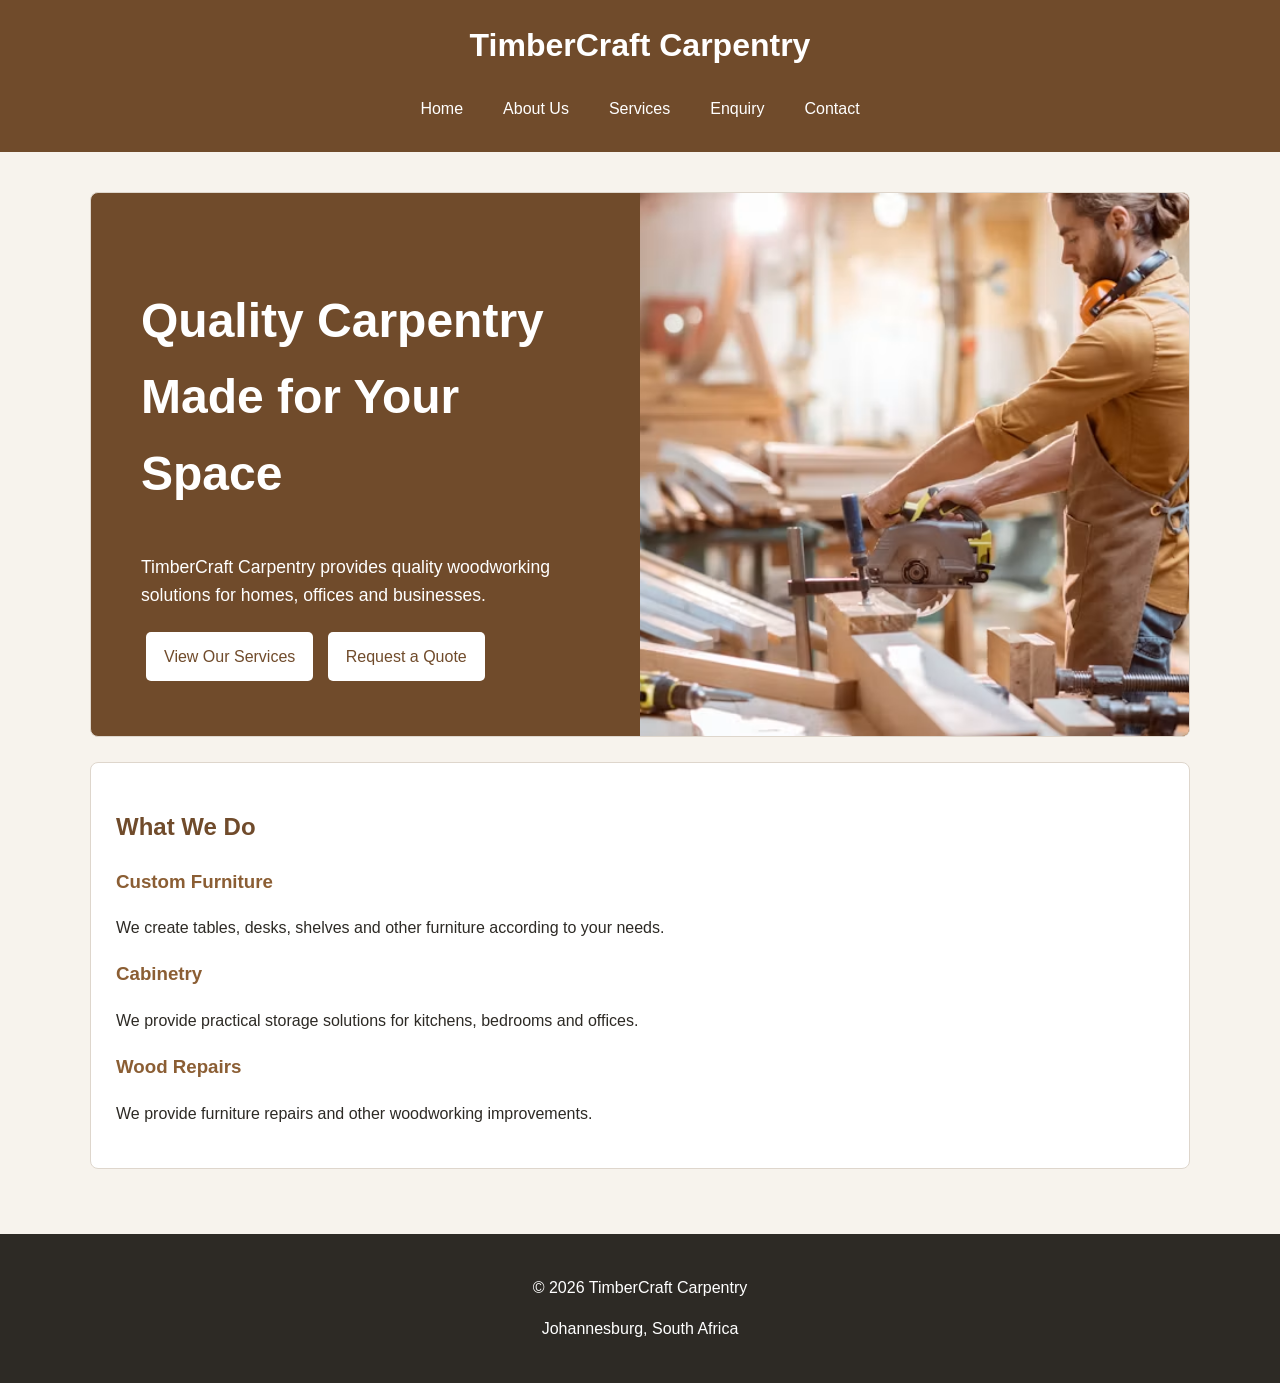
<file: index.html>
<!DOCTYPE html>
<html lang="en">

<head>
    <meta charset="UTF-8">

    <meta name="viewport" content="width=device-width, initial-scale=1.0">

    <title>TimberCraft Carpentry | Home</title>

    <link rel="stylesheet" href="css/style.css">
</head>

<body>

    <!-- Header -->
    <header>

        <h1>TimberCraft Carpentry</h1>

        <!-- Navigation -->
        <nav>
            <a href="index.html">Home</a>
            <a href="about.html">About Us</a>
            <a href="services.html">Services</a>
            <a href="enquiry.html">Enquiry</a>
            <a href="contact.html">Contact</a>
        </nav>

    </header>


    <!-- Main Content -->
    <main>

        <!-- Hero Section -->
        <section class="hero">

            <div class="hero-text">

                <h2>Quality Carpentry Made for Your Space</h2>

                <p>
                    TimberCraft Carpentry provides quality woodworking
                    solutions for homes, offices and businesses.
                </p>

                <a href="services.html">View Our Services</a>

                <a href="enquiry.html">Request a Quote</a>

            </div>

            <div class="hero-image">

                <img src="images/carpenter.jpg"
                     alt="Carpenter working with wood in a workshop">

            </div>

        </section>


        <!-- Services Introduction -->
        <section>

            <h2>What We Do</h2>

            <h3>Custom Furniture</h3>

            <p>
                We create tables, desks, shelves and other
                furniture according to your needs.
            </p>


            <h3>Cabinetry</h3>

            <p>
                We provide practical storage solutions for
                kitchens, bedrooms and offices.
            </p>


            <h3>Wood Repairs</h3>

            <p>
                We provide furniture repairs and other
                woodworking improvements.
            </p>

        </section>

    </main>


    <!-- Footer -->
    <footer>

        <p>
            &copy; 2026 TimberCraft Carpentry
        </p>

        <p>
            Johannesburg, South Africa
        </p>

    </footer>

</body>

</html>
</file>
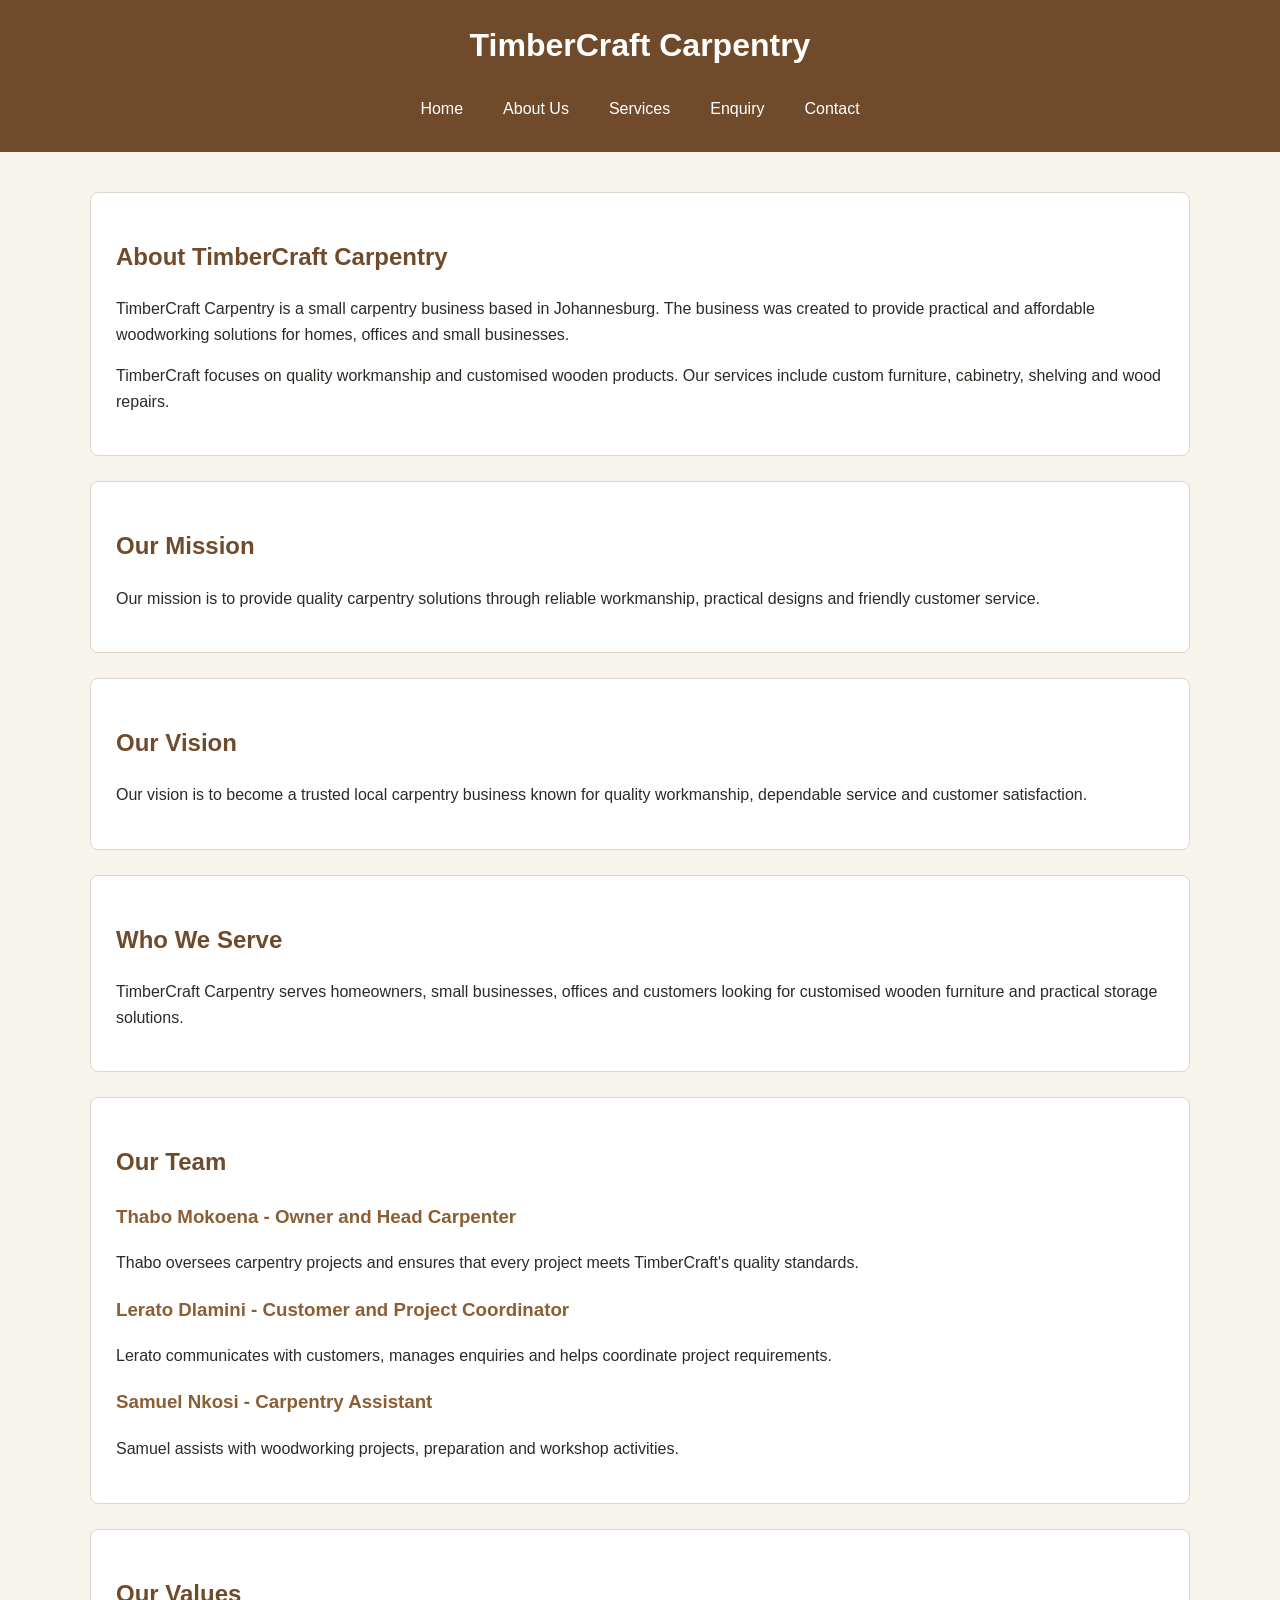
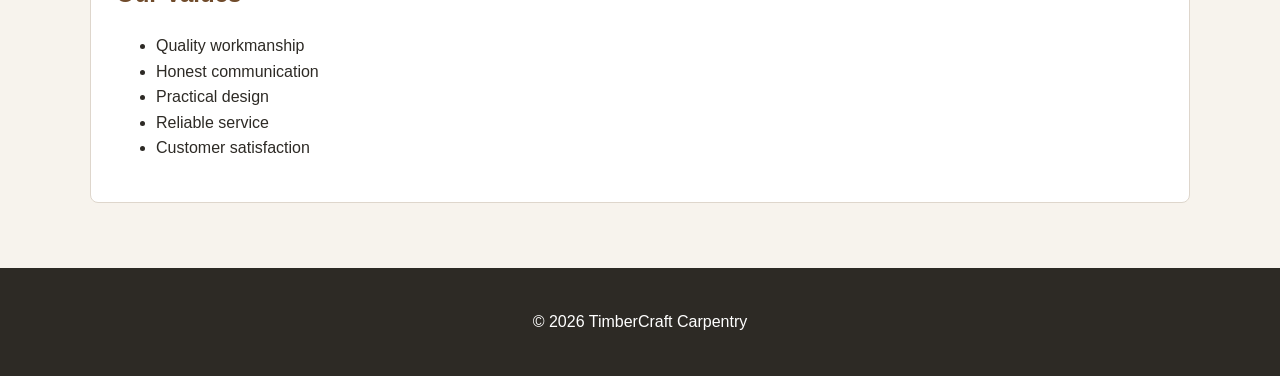
<file: about.html>
<!DOCTYPE html>
<html lang="en">

<head>

    <meta charset="UTF-8">

    <meta name="viewport" content="width=device-width, initial-scale=1.0">

    <title>TimberCraft Carpentry | About Us</title>

    <link rel="stylesheet" href="css/style.css">

</head>

<body>

    <!-- Header and Navigation -->
    <header>

        <h1>TimberCraft Carpentry</h1>

        <nav>

            <a href="index.html">Home</a>

            <a href="about.html">About Us</a>

            <a href="services.html">Services</a>

            <a href="enquiry.html">Enquiry</a>

            <a href="contact.html">Contact</a>

        </nav>

    </header>


    <!-- Main Content -->
    <main>

        <!-- Organisation History -->
        <section>

            <h2>About TimberCraft Carpentry</h2>

            <p>
                TimberCraft Carpentry is a small carpentry business
                based in Johannesburg. The business was created to
                provide practical and affordable woodworking solutions
                for homes, offices and small businesses.
            </p>

            <p>
                TimberCraft focuses on quality workmanship and
                customised wooden products. Our services include
                custom furniture, cabinetry, shelving and wood repairs.
            </p>

        </section>
<!-- Mission -->
  <section> 
    <h2>Our Mission</h2>
     <p> Our mission is to provide quality carpentry solutions through reliable workmanship, practical designs and friendly customer service. 

     </p>
     </section>
      <!-- Vision -->
        <section> 
            <h2>Our Vision</h2>
             <p> Our vision is to become a trusted local carpentry business known for quality workmanship, dependable service and customer satisfaction. </p>
             </section> 
             <!-- Target Audience -->
               <section> 
                <h2>Who We Serve</h2> 
                <p> TimberCraft Carpentry serves homeowners, small businesses, offices and customers looking for customised wooden furniture and practical storage solutions. 

                </p>
             </section>
              <!-- Team Members --> 
               <section> 
                <h2>Our Team</h2> 
                <h3>Thabo Mokoena - Owner and Head Carpenter</h3> 
                <p> Thabo oversees carpentry projects and ensures that every project meets TimberCraft's quality standards. </p>
                 <h3>Lerato Dlamini - Customer and Project Coordinator</h3> 
                 <p> Lerato communicates with customers, manages enquiries and helps coordinate project requirements. </p>
                  <h3>Samuel Nkosi - Carpentry Assistant</h3> 
                  <p> Samuel assists with woodworking projects, preparation and workshop activities. </p>
                 </section>
                  <!-- Values -->
                    <section> 
                        <h2>Our Values</h2>
                         <ul> <li>Quality workmanship</li>
                             <li>Honest communication</li>
                              <li>Practical design</li> 
                              <li>Reliable service</li>
                              <li>Customer satisfaction</li> </ul>
                             </section>
                             </main>
                              <!-- Footer --> 
                               <footer>
                                 <p>&copy; 2026 TimberCraft Carpentry</p>
                                 </footer>
                                </body> 
                                </html>
</file>
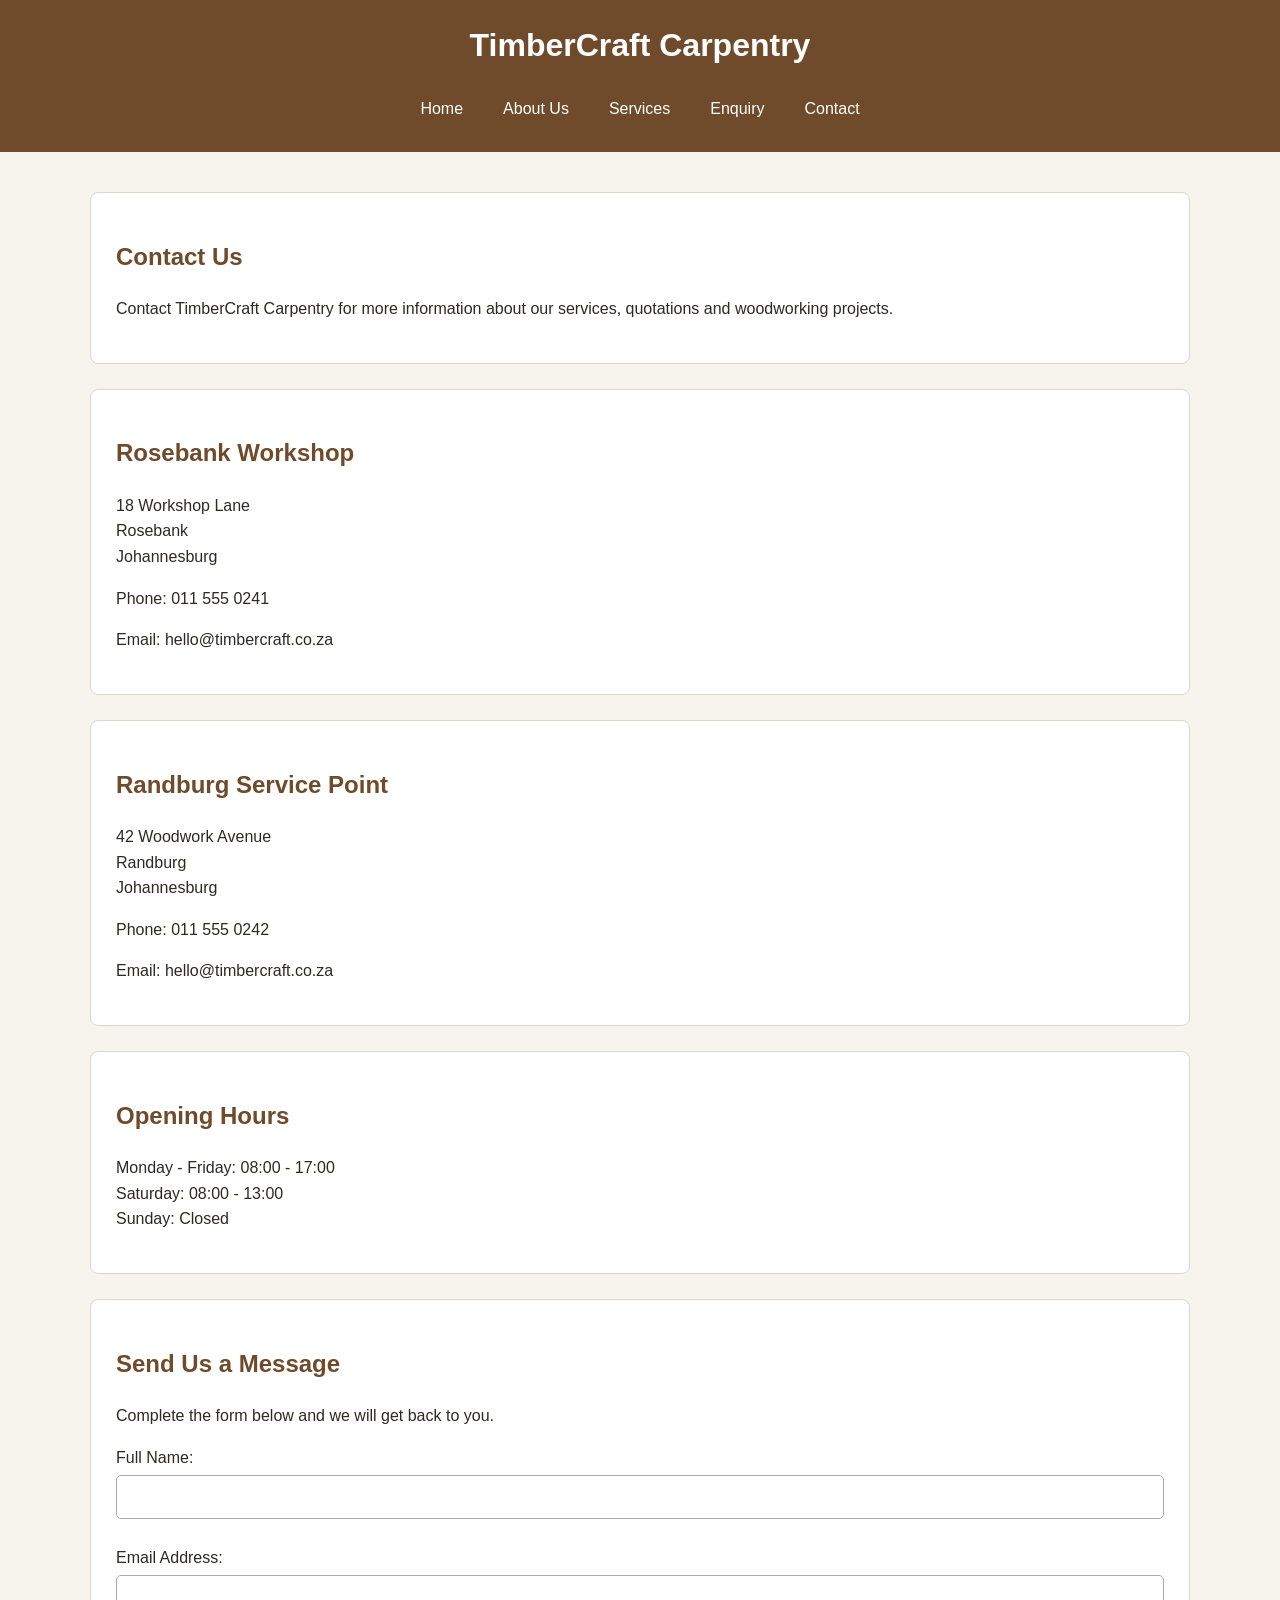
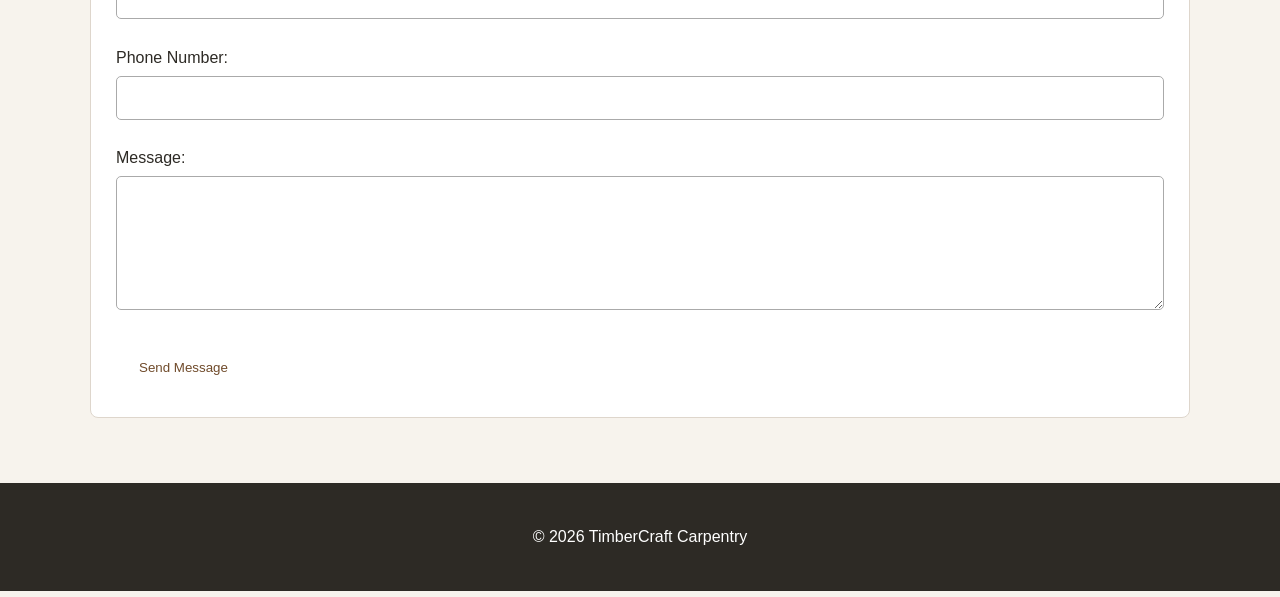
<file: contact.html>
<!DOCTYPE html>
<html lang="en">

<head>

    <meta charset="UTF-8">

    <meta name="viewport" content="width=device-width, initial-scale=1.0">

    <title>TimberCraft Carpentry | Contact</title>

    <link rel="stylesheet" href="css/style.css">

</head>

<body>

    <!-- Header -->
    <header>

        <h1>TimberCraft Carpentry</h1>

        <!-- Navigation -->
        <nav>

            <a href="index.html">Home</a>

            <a href="about.html">About Us</a>

            <a href="services.html">Services</a>

            <a href="enquiry.html">Enquiry</a>

            <a href="contact.html">Contact</a>

        </nav>

    </header>


    <!-- Main Content -->
    <main>

        <section>

            <h2>Contact Us</h2>

            <p>
                Contact TimberCraft Carpentry for more information
                about our services, quotations and woodworking projects.
            </p>

        </section>


        <!-- Location 1 -->
        <section>

            <h2>Rosebank Workshop</h2>

            <p>
                18 Workshop Lane<br>
                Rosebank<br>
                Johannesburg
            </p>

            <p>
                Phone: 011 555 0241
            </p>

            <p>
                Email: hello@timbercraft.co.za
            </p>

        </section>


        <!-- Location 2 -->
        <section>

            <h2>Randburg Service Point</h2>

            <p>
                42 Woodwork Avenue<br>
                Randburg<br>
                Johannesburg
            </p>

            <p>
                Phone: 011 555 0242
            </p>

            <p>
                Email: hello@timbercraft.co.za
            </p>

        </section>


        <!-- Opening Hours -->
        <section>

            <h2>Opening Hours</h2>

            <p>
                Monday - Friday: 08:00 - 17:00<br>
                Saturday: 08:00 - 13:00<br>
                Sunday: Closed
            </p>

        </section>


        <!-- Contact Form -->
        <section>

            <h2>Send Us a Message</h2>

            <p>
                Complete the form below and we will get back to you.
            </p>

            <form>

                <label for="contact-name">
                    Full Name:
                </label>

                <input
                    type="text"
                    id="contact-name"
                    name="contact-name"
                    required>

                <br><br>


                <label for="contact-email">
                    Email Address:
                </label>

                <input
                    type="email"
                    id="contact-email"
                    name="contact-email"
                    required>

                <br><br>


                <label for="contact-phone">
                    Phone Number:
                </label>

                <input
                    type="tel"
                    id="contact-phone"
                    name="contact-phone"
                    required>

                <br><br>


                <label for="contact-message">
                    Message:
                </label>

                <br>

                <textarea
                    id="contact-message"
                    name="contact-message"
                    rows="6"
                    required></textarea>

                <br><br>


                <button type="submit">
                    Send Message
                </button>

            </form>

        </section>

    </main>


    <!-- Footer -->
    <footer>

        <p>&copy; 2026 TimberCraft Carpentry</p>

    </footer>

    <script src="script.js"></script>
    
</body>

</html>
</file>
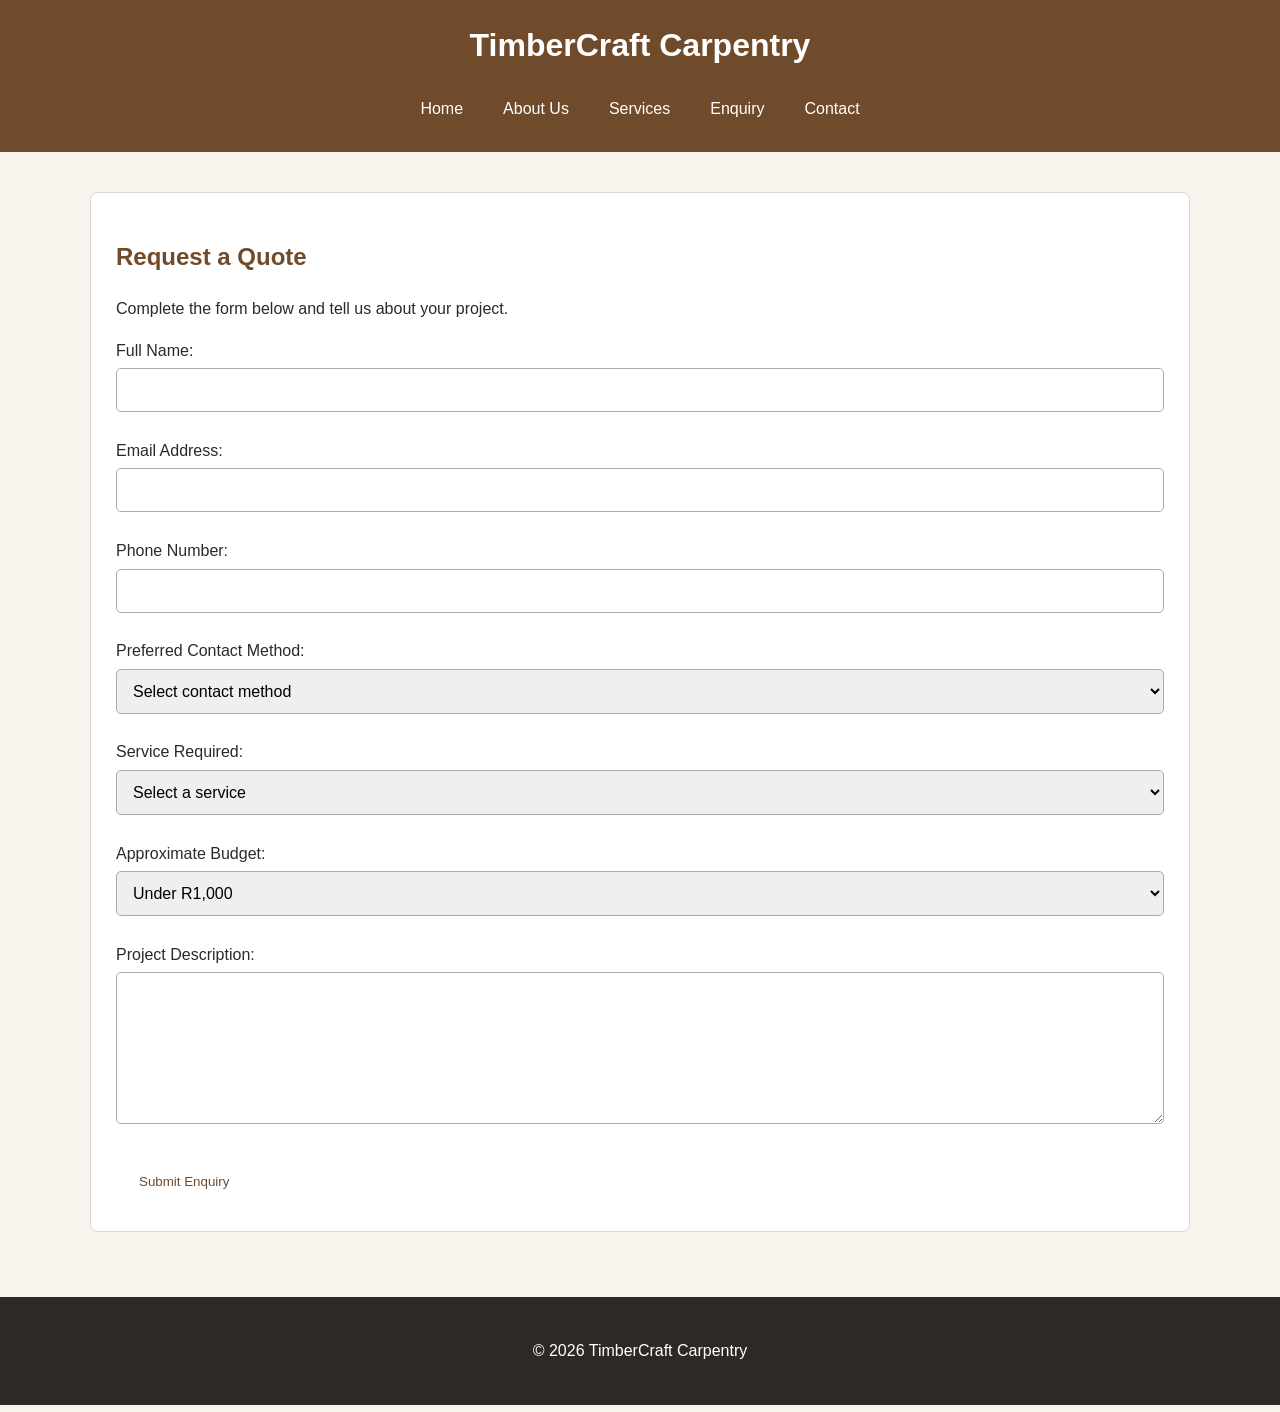
<file: enquiry.html>
<!DOCTYPE html>
<html lang="en">

<head>

    <meta charset="UTF-8">

    <meta name="viewport" content="width=device-width, initial-scale=1.0">

    <title>TimberCraft Carpentry | Enquiry</title>

    <link rel="stylesheet" href="css/style.css">

</head>

<body>

    <header>

        <h1>TimberCraft Carpentry</h1>

        <nav>

            <a href="index.html">Home</a>

            <a href="about.html">About Us</a>

            <a href="services.html">Services</a>

            <a href="enquiry.html">Enquiry</a>

            <a href="contact.html">Contact</a>

        </nav>

    </header>


    <main>

        <section>

            <h2>Request a Quote</h2>

            <p>
                Complete the form below and tell us
                about your project.
            </p>


            <form>

                <label for="name">
                    Full Name:
                </label>

                <input
                    type="text"
                    id="name"
                    name="name"
                    required>


                <br><br>


                <label for="email">
                    Email Address:
                </label>

                <input
                    type="email"
                    id="email"
                    name="email"
                    required>


                <br><br>


                <label for="phone">
                    Phone Number:
                </label>

                <input
                    type="tel"
                    id="phone"
                    name="phone"
                    required>


                <br><br>
<!-- Preferred Contact Method -->
<label for="contact">
    Preferred Contact Method:
</label>

<select id="contact" name="contact" required>

    <option value="">
        Select contact method
    </option>

    <option value="email">
        Email
    </option>

    <option value="phone">
        Phone Call
    </option>

</select>

<br><br>

                <label for="service">
                    Service Required:
                </label>

                <select
                    id="service"
                    name="service"
                    required>

                    <option value="">
                        Select a service
                    </option>

                    <option value="furniture">
                        Custom Furniture
                    </option>

                    <option value="cabinetry">
                        Cabinetry
                    </option>

                    <option value="repairs">
                        Wood Repairs
                    </option>

                    <option value="shelving">
                        Shelving
                    </option>

                    <option value="doors">
                        Door and Frame Work
                    </option>

                    <option value="refinishing">
                        Refinishing
                    </option>

                </select>


                <br><br>


                <label for="budget">
                    Approximate Budget:
                </label>

                <select id="budget" name="budget">

                    <option>
                        Under R1,000
                    </option>

                    <option>
                        R1,000 - R2,500
                    </option>

                    <option>
                        R2,501 - R5,000
                    </option>

                    <option>
                        R5,000+
                    </option>

                </select>


                <br><br>


                <label for="message">
                    Project Description:
                </label>

                <br>

                <textarea
                    id="message"
                    name="message"
                    rows="7"
                    required>
                </textarea>


                <br><br>


                <button type="submit">
                    Submit Enquiry
                </button>

            </form>

        </section>

    </main>


    <footer>

        <p>&copy; 2026 TimberCraft Carpentry</p>

    </footer>

    <script src="script.js"></script>
    
</body>

</html>
</file>
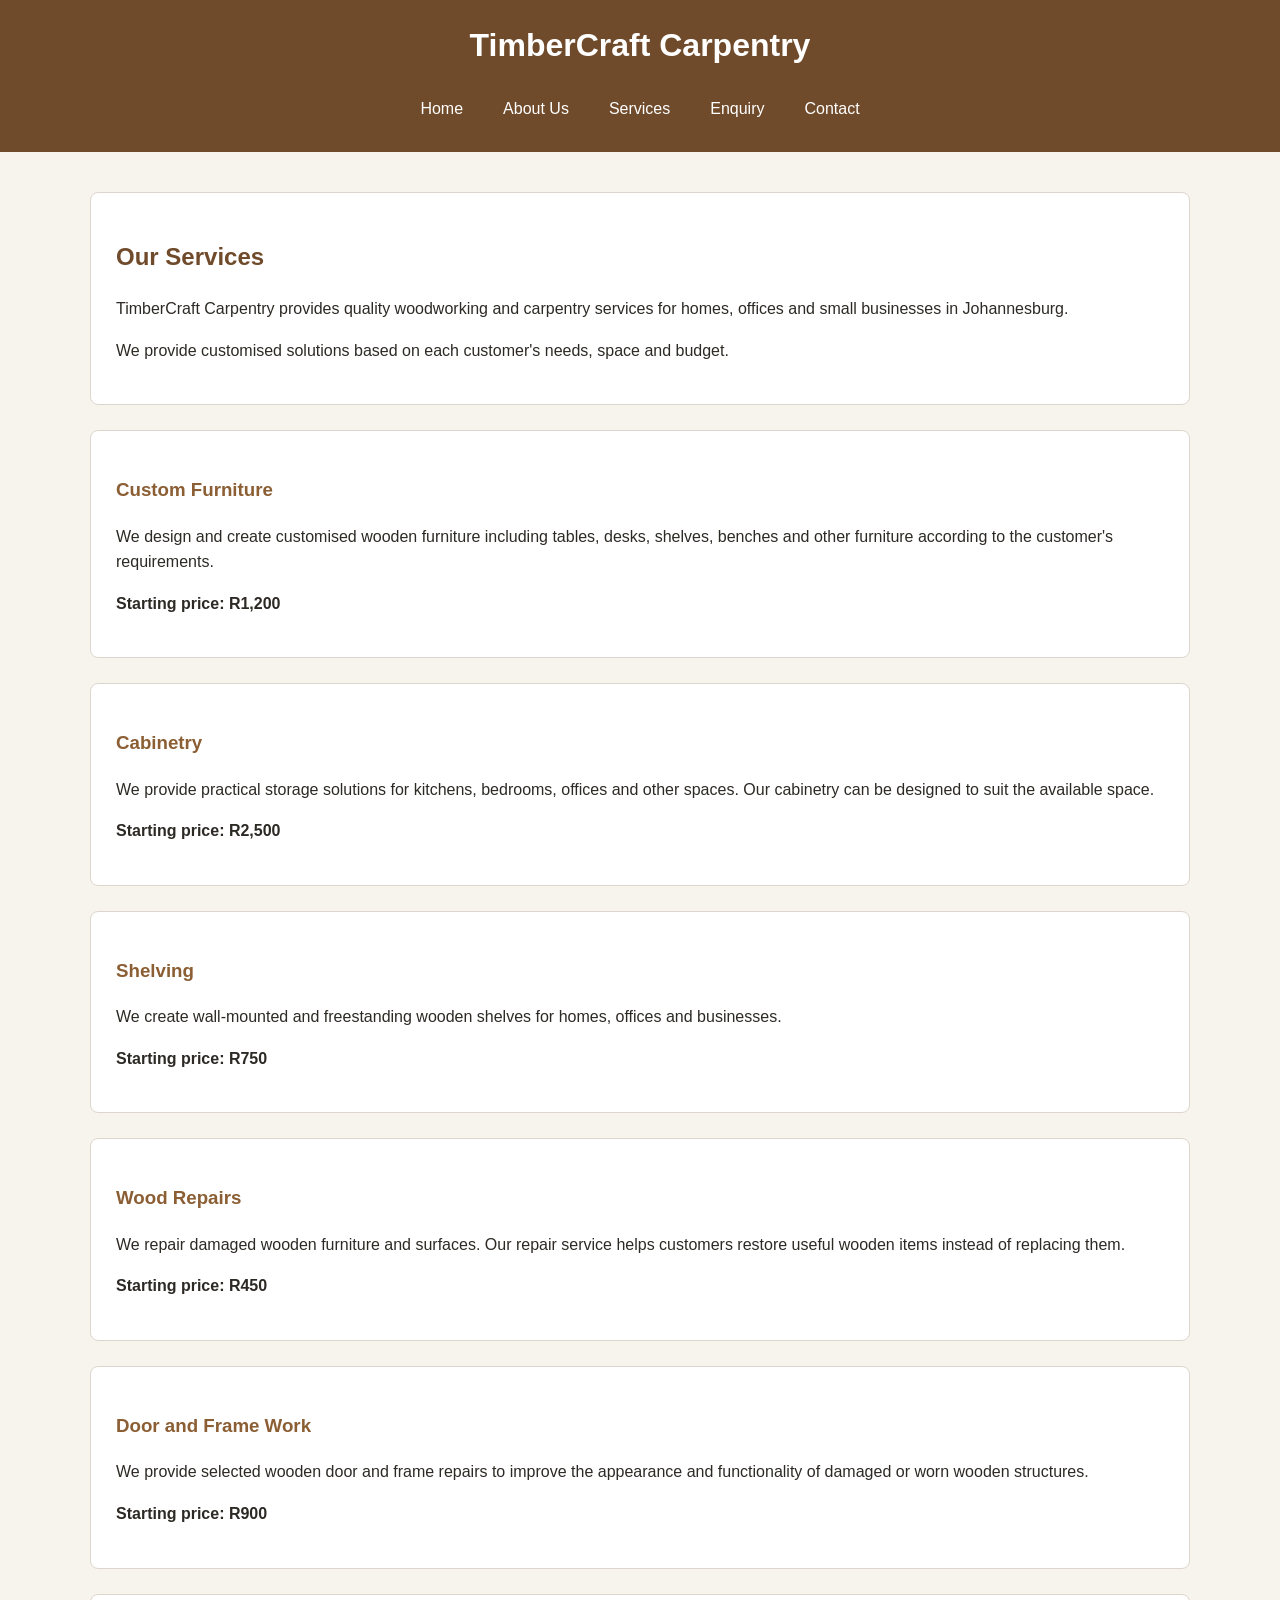
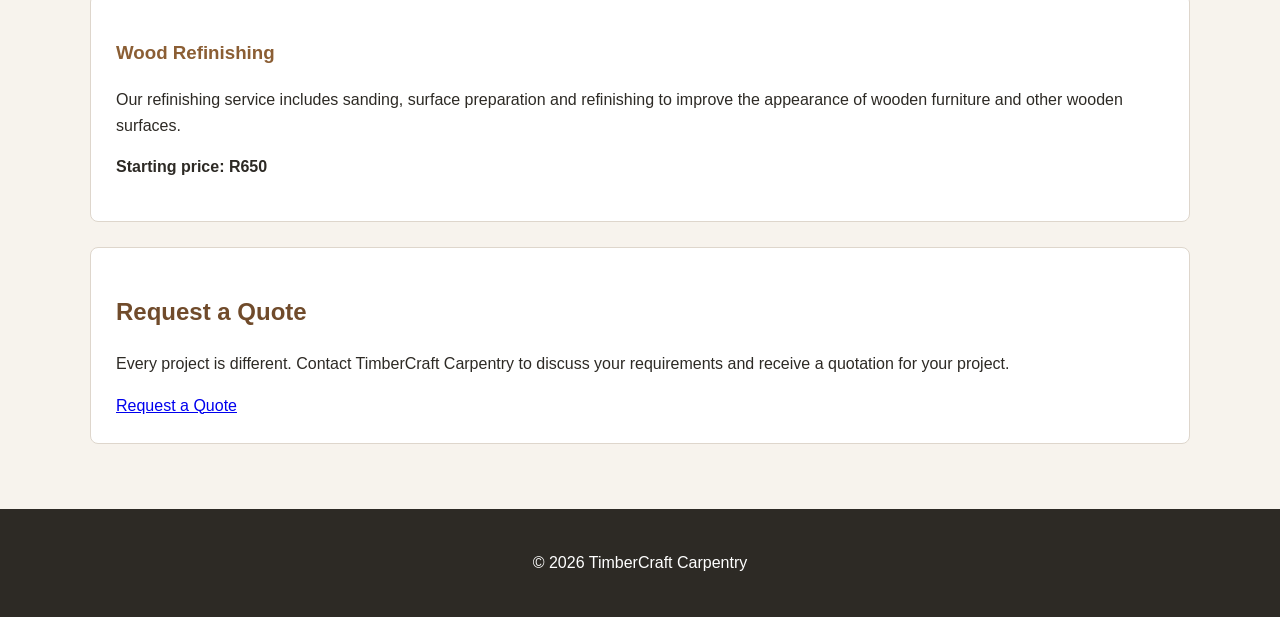
<file: services.html>
<!DOCTYPE html>
<html lang="en">

<head>

    <meta charset="UTF-8">

    <meta name="viewport" content="width=device-width, initial-scale=1.0">

    <title>TimberCraft Carpentry | Services</title>

    <link rel="stylesheet" href="css/style.css">

</head>

<body>

    <!-- Header -->
    <header>

        <h1>TimberCraft Carpentry</h1>

        <!-- Navigation -->
        <nav>

            <a href="index.html">Home</a>

            <a href="about.html">About Us</a>

            <a href="services.html">Services</a>

            <a href="enquiry.html">Enquiry</a>

            <a href="contact.html">Contact</a>

        </nav>

    </header>


    <!-- Main Content -->
    <main>

        <section>

            <h2>Our Services</h2>

            <p>
                TimberCraft Carpentry provides quality woodworking
                and carpentry services for homes, offices and small
                businesses in Johannesburg.
            </p>

            <p>
                We provide customised solutions based on each
                customer's needs, space and budget.
            </p>

        </section>


        <section>

            <h3>Custom Furniture</h3>

            <p>
                We design and create customised wooden furniture
                including tables, desks, shelves, benches and other
                furniture according to the customer's requirements.
            </p>

            <p><strong>Starting price: R1,200</strong></p>

        </section>


        <section>

            <h3>Cabinetry</h3>

            <p>
                We provide practical storage solutions for kitchens,
                bedrooms, offices and other spaces. Our cabinetry
                can be designed to suit the available space.
            </p>

            <p><strong>Starting price: R2,500</strong></p>

        </section>


        <section>

            <h3>Shelving</h3>

            <p>
                We create wall-mounted and freestanding wooden
                shelves for homes, offices and businesses.
            </p>

            <p><strong>Starting price: R750</strong></p>

        </section>


        <section>

            <h3>Wood Repairs</h3>

            <p>
                We repair damaged wooden furniture and surfaces.
                Our repair service helps customers restore useful
                wooden items instead of replacing them.
            </p>

            <p><strong>Starting price: R450</strong></p>

        </section>


        <section>

            <h3>Door and Frame Work</h3>

            <p>
                We provide selected wooden door and frame repairs
                to improve the appearance and functionality of
                damaged or worn wooden structures.
            </p>

            <p><strong>Starting price: R900</strong></p>

        </section>


        <section>

            <h3>Wood Refinishing</h3>

            <p>
                Our refinishing service includes sanding, surface
                preparation and refinishing to improve the appearance
                of wooden furniture and other wooden surfaces.
            </p>

            <p><strong>Starting price: R650</strong></p>

        </section>


        <section>

            <h2>Request a Quote</h2>

            <p>
                Every project is different. Contact TimberCraft
                Carpentry to discuss your requirements and receive
                a quotation for your project.
            </p>

            <a href="enquiry.html">Request a Quote</a>

        </section>

    </main>


    <!-- Footer -->
    <footer>

        <p>&copy; 2026 TimberCraft Carpentry</p>

    </footer>

</body>

</html>
</file>
<file: css/style.css>
/* =========================
   GENERAL
========================= */

* {
    box-sizing: border-box;
}

body {
    margin: 0;
    font-family: Arial, Helvetica, sans-serif;
    background-color: #f7f3ed;
    color: #2d2a25;
    line-height: 1.6;
}

img {
    max-width: 100%;
    height: auto;
    display: block;
}


/* =========================
   HEADER
========================= */

header {
    background-color: #704b2b;
    color: white;
    padding: 20px 5%;
    text-align: center;
}

header h1 {
    margin: 0;
    font-size: 2rem;
}


/* =========================
   NAVIGATION
========================= */

nav {
    margin-top: 15px;

    display: flex;
    justify-content: center;
    flex-wrap: wrap;
    gap: 10px;
}

nav a {
    color: white;
    text-decoration: none;
    padding: 10px 15px;
    border-radius: 5px;
}

nav a:hover,
nav a:focus {
    background-color: #8b5e34;
}


/* =========================
   MAIN
========================= */

main {
    width: 90%;
    max-width: 1100px;
    margin: auto;
    padding: 40px 0;
}

section {
    background-color: white;
    padding: 25px;
    margin-bottom: 25px;
    border-radius: 8px;
    border: 1px solid #ded6cc;
}

h2 {
    color: #704b2b;
}

h3 {
    color: #8b5e34;
}


/* =========================
   HERO
========================= */

.hero {
    padding: 0;
    overflow: hidden;

    display: grid;
    grid-template-columns: 1fr 1fr;

    background-color: #704b2b;
    color: white;
}

.hero-text {
    padding: 50px;
}

.hero-text h2 {
    color: white;
    font-size: clamp(2rem, 4vw, 3rem);
}

.hero-text p {
    font-size: 1.1rem;
}

.hero-image img {
    width: 100%;
    height: 100%;
    object-fit: cover;
}


/* =========================
   LINKS / BUTTONS
========================= */

.hero a,
button {
    display: inline-block;

    background-color: #ffffff;
    color: #704b2b;

    padding: 12px 18px;
    margin: 5px;

    text-decoration: none;

    border: none;
    border-radius: 5px;

    cursor: pointer;
}

.hero a:hover,
button:hover {
    background-color: #e8dfd4;
}


/* =========================
   FORMS
========================= */

input,
select,
textarea {
    width: 100%;
    padding: 12px;

    margin-top: 5px;

    border: 1px solid #aaa;
    border-radius: 5px;

    font-size: 1rem;
}

input:focus,
select:focus,
textarea:focus {
    outline: 3px solid #d7b892;
}


/* =========================
   FOOTER
========================= */

footer {
    background-color: #2d2a25;
    color: white;

    text-align: center;

    padding: 25px;
}


/* =========================
   TABLET
========================= */

@media (max-width: 880px) {

    .hero {
        grid-template-columns: 1fr;
    }

    .hero-image {
        max-height: 400px;
    }

}


/* =========================
   MOBILE
========================= */

@media (max-width: 640px) {

    header {
        padding: 15px;
    }

    header h1 {
        font-size: 1.5rem;
    }

    nav {
        display: grid;
        grid-template-columns: 1fr 1fr;
    }

    nav a {
        text-align: center;
    }

    main {
        width: 94%;
        padding: 20px 0;
    }

    .hero-text {
        padding: 30px 20px;
    }

    .hero-text h2 {
        font-size: 2rem;
    }

    section {
        padding: 20px;
    }

}
</file>
